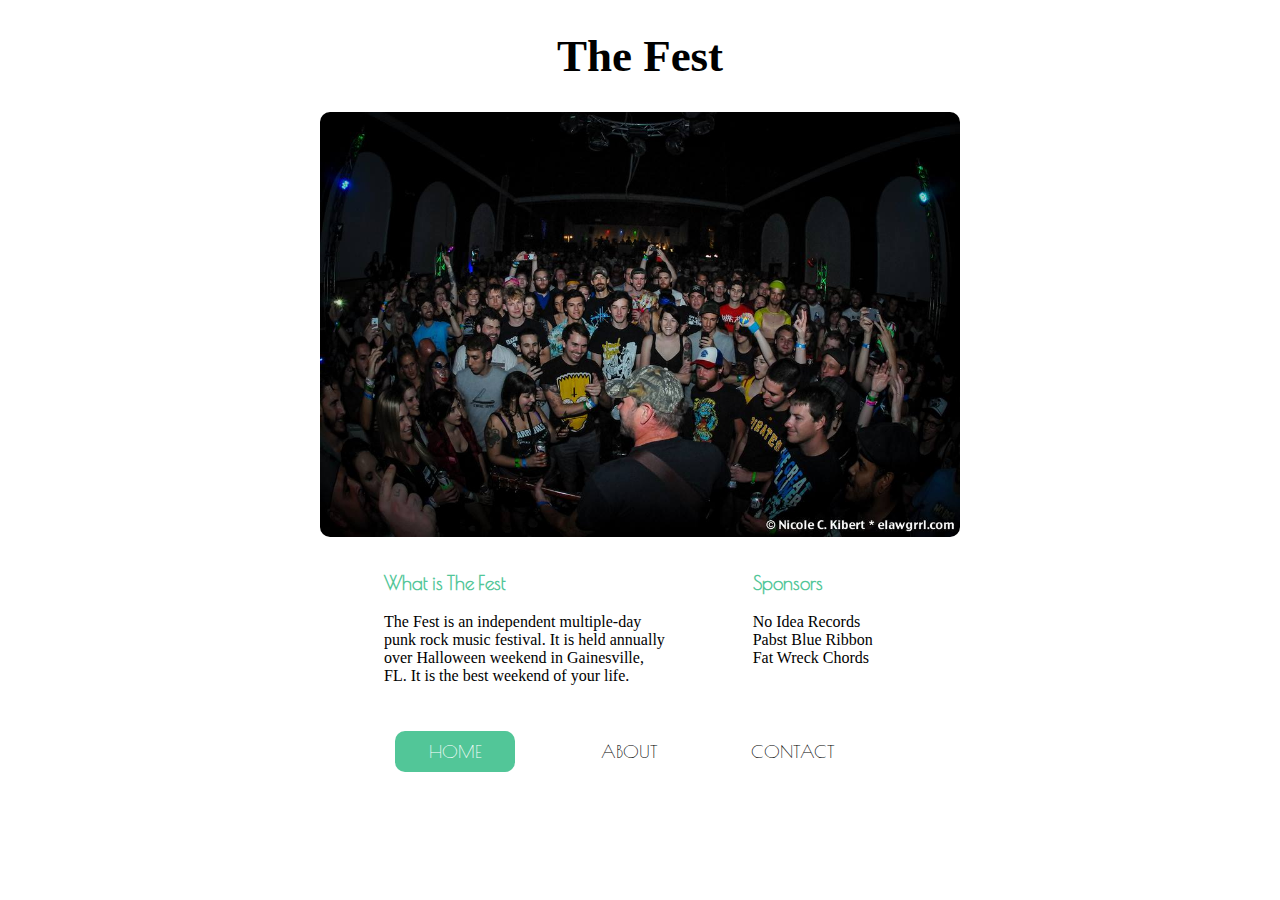
<file: index.html>
<!DOCTYPE html>
<html lang="en">
<head>
  <meta charset="UTF-8">
  <meta name="viewport" content="width=device-width, initial-scale=1.0">
  <title>The Fest</title>
  <link rel="stylesheet" href="css/main.css">
  <link rel="stylesheet" href="css/responsive.css">
  <link href='http://fonts.googleapis.com/css?family=Poiret+One|Tinos:400,700,400italic,700italic|Istok+Web:400,700,400italic,700italic|Vidaloka' rel='stylesheet' type='text/css'>
</head>
<body>
  <header>
    <h1>The Fest</h1>
    <nav>
      <ul>
        <li><a class="current" href="#">HOME</a></li>
        <li><a href="about.html">ABOUT</a></li>
        <li><a href="contact.html">CONTACT</a></li>
      </ul>
    </nav>
  </header>
  <section>
    <p align="center"><img class="home_image" src="photos/fest1.jpg" alt=""></p>
  </section>
    <article>
      <div class="landing_bottom1">
        <h3>What is The Fest</h3>
        <p>The Fest is an independent multiple-day punk rock music festival. It is held annually over Halloween weekend in Gainesville, FL. It is the best weekend of your life.</p>
    </div>
    <div class="landing_bottom2">
        <h3>Sponsors</h3>
        <ul>
          <li><a href="http://www.store.noidearecords.com">No Idea Records</a></li>
          <li><a href="http://www.pabstblueribbon.com">Pabst Blue Ribbon</a></li>
          <li><a href="http://www.fatwreck.com">Fat Wreck Chords</a></li>
        </ul>
      </div>
    </article>
  <footer>
    <nav>
      <ul>
        <li><a class="current" href="#">HOME</a></li>
        <li><a href="about.html">ABOUT</a></li>
        <li><a href="contact.html">CONTACT</a></li>
      </ul>
    </nav>
  </footer>
</body>
</html>
</file>
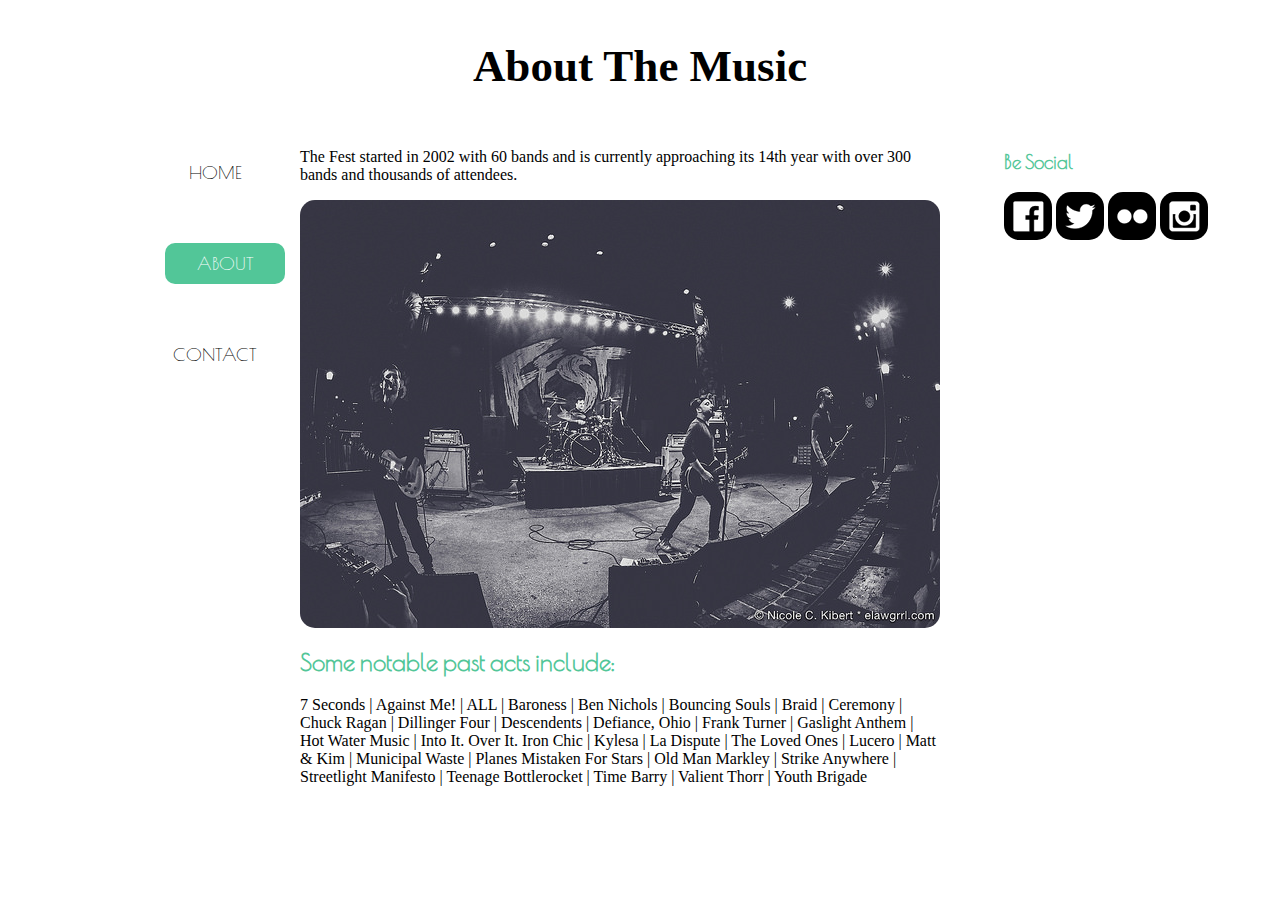
<file: about.html>
<html lang="en">
<head>
  <meta charset="UTF-8">
  <meta name="viewport" content="width=device-width, initial-scale=1.0">
  <title>The Fest</title>
  <link rel="stylesheet" href="css/about.css">
  <link rel="stylesheet" href="css/responsive.css">
  <link href='http://fonts.googleapis.com/css?family=Poiret+One|Tinos:400,700,400italic,700italic|Istok+Web:400,700,400italic,700italic|Vidaloka' rel='stylesheet' type='text/css'>
</head>
<body>
<header>
  <h1>About The Music</h1>
  <nav>
    <ul>
      <li><a href="index.html">HOME</a></li>
      <li><a class="current" href="#">ABOUT</a></li>
      <li><a href="contact.html">CONTACT</a></li>
    </ul>
  </nav>
</header>
<nav>
  <ul>
    <li><a href="index.html">HOME</a></li>
    <li><a class="current" href="#">ABOUT</a></li>
    <li><a href="contact.html">CONTACT</a></li>
  </ul>
</nav>
<section>
  <p>The Fest started in 2002 with 60 bands and is currently approaching its 14th year with over 300 bands and thousands of attendees.</p>
  <p align="center"><img src="photos/menz.jpg" alt="">
  <h2>Some notable past acts include:</h2>
  <p>7 Seconds | Against Me! | ALL | Baroness | Ben Nichols | Bouncing Souls | Braid | Ceremony | Chuck Ragan | Dillinger Four | Descendents | Defiance, Ohio | Frank Turner | Gaslight Anthem | Hot Water Music | Into It. Over It. Iron Chic | Kylesa | La Dispute | The Loved Ones | Lucero | Matt & Kim | Municipal Waste | Planes Mistaken For Stars | Old Man Markley | Strike Anywhere | Streetlight Manifesto | Teenage Bottlerocket | Time Barry | Valient Thorr | Youth Brigade </p>
</section>
<aside>
  <h3>Be Social</h3>
<p><a href="https://www.facebook.com/thefestfl" target="_blank"><img src="photos/facebook.png" alt=""></a>
<a href="https://twitter.com/thefestfl" target="_blank"><img src="photos/twitter.png" alt=""></a>
<a href="https://www.flickr.com/photos/thefestfl/" target="_blank"><img src="photos/flickr.png"></a>
<a href="http://instagram.com/thefestfl" target="_blank"><img src="photos/instagram.png" alt=""></a>
</p>
</aside>

</body>
</html>
</file>
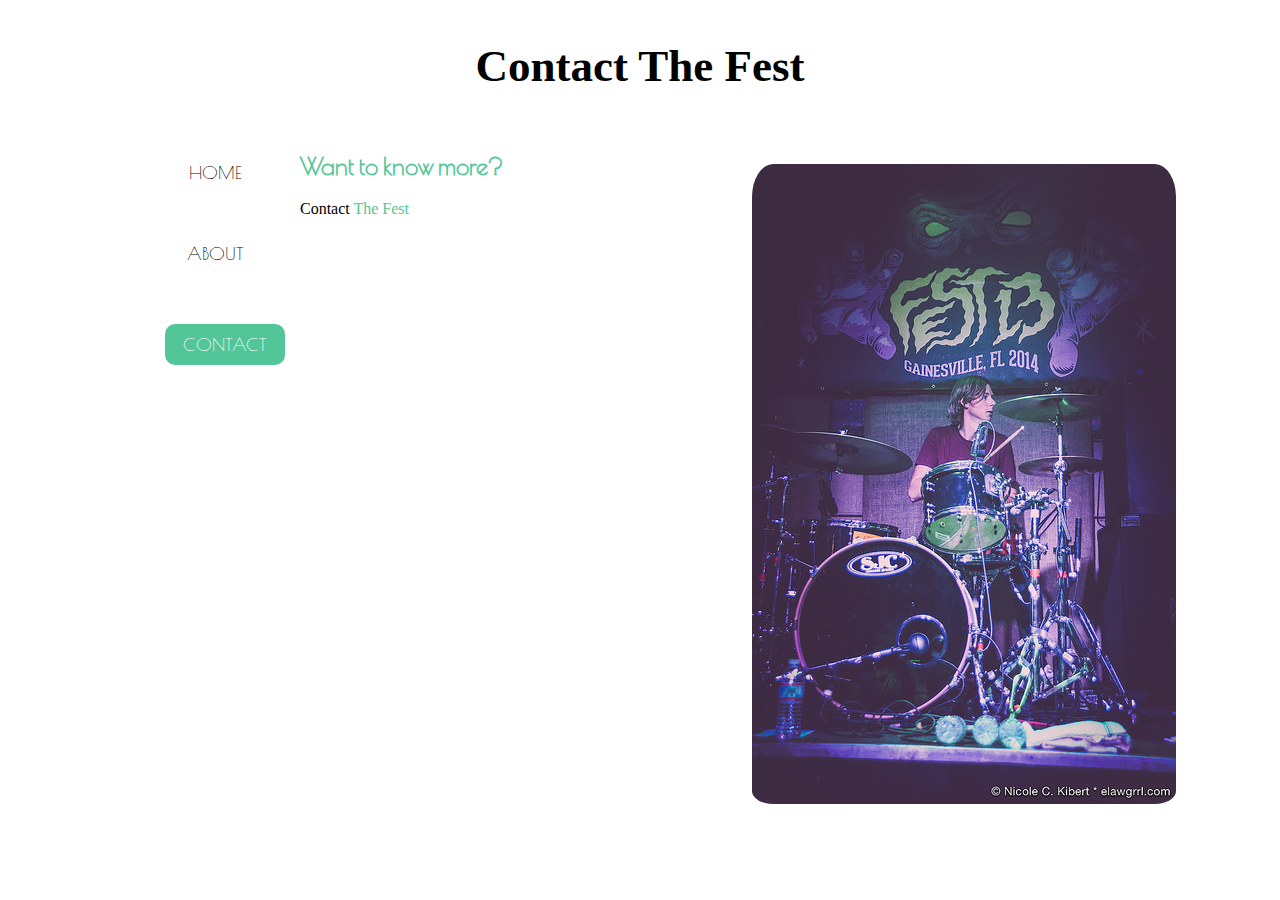
<file: contact.html>
<!DOCTYPE html>
<html lang="en">
<head>
  <meta charset="UTF-8">
  <meta name="viewport" content="width=device-width, initial-scale=1.0">
  <title>The Fest</title>
  <link rel="stylesheet" href="css/contact.css">
  <link rel="stylesheet" href="css/responsive.css">
  <link href='http://fonts.googleapis.com/css?family=Poiret+One|Tinos:400,700,400italic,700italic|Istok+Web:400,700,400italic,700italic|Vidaloka' rel='stylesheet' type='text/css'>
</head>
<body>
  <header>
    <h1>Contact The Fest</h1>
    <nav>
      <ul>
        <li><a href="index.html">HOME</a></li>
        <li><a href="about.html">ABOUT</a></li>
        <li><a class="current" href="#">CONTACT</a></li>
      </ul>
    </nav>
  </header>
  <nav>
    <ul>
      <li><a href="index.html">HOME</a></li>
      <li><a href="about.html">ABOUT</a></li>
      <li><a class="current" href="#">CONTACT</a></li>
    </ul>
  </nav>
  <section class="contact">
    <h2>Want to know more?</h2>
    <p>Contact <a href="mailto:'lindsay.eisberg@gmail.com" target="_blank">The Fest</a></p>
    <img src="photos/fest13.jpg" alt="">
  </section>

</body>
</html>
</file>
<file: css/main.css>
body {
  padding: 0;
  margin: 0; }

ul {
  margin: 0;
  padding: 0;
  list-style-type: none; }

h1 {
  font-family: 'Tinos', serif;
  color: black;
  text-align: center;
  font-size: 45px; }

h2, h3 {
  font-family: 'Poiret One', cursive;
  color: #52C698; }

p {
  font-family: 'Tinos', serif;
  font-size: 16px; }

/*NAV*/
.current, .current:hover {
  font-family: 'Poiret One', cursive;
  font-size: 18px;
  color: #ffffff;
  background-color: #52C698;
  border-radius: 10px;
  padding: 10px; }

.current:hover {
  text-decoration: none; }

nav {
  width: 900px;
  margin: auto; }
  nav ul {
    width: 550px;
    margin: auto; }
  nav li {
    display: inline-block;
    margin: auto;
    text-align: center; }
  nav a {
    font-family: 'Poiret One', cursive;
    font-size: 18px;
    display: block;
    margin: 30px;
    text-decoration: none;
    color: black;
    vertical-align: middle;
    width: 100px; }
    nav a:hover {
      font-family: 'Poiret One', cursive;
      font-size: 18px;
      color: #52C698;
      text-decoration: underline; }

header nav {
  display: none; }

/*layout*/
.home_image {
  display: block;
  border-radius: 10px;
  width: 50%;
  height: 50%; }

article {
  vertical-align: top;
  margin-left: 30%;
  margin-right: 30%; }

.landing_bottom1, .landing_bottom2 {
  vertical-align: top;
  display: inline-block; }

.landing_bottom1 {
  width: 55%; }

.landing_bottom2 {
  width: 28%;
  float: right; }

article a {
  text-decoration: none;
  color: black; }

article a:hover {
  color: #52C698;
  text-decoration: underline; }
</file>
<file: css/responsive.css>
@media screen and (max-width: 500px) {
  h1 {
    font-size: 2.5em;
    margin-top: 20px;
    margin-bottom: 5px; }
  section {
    max-width: 500px;
    width: 100%;
    margin: auto;
    padding-left: 5px; }
  .home_image {
    width: 95%; }
  section p {
    clear: both;
    max-width: 480px;
    width: 100%;
    margin: auto; }
  header {
    padding: 0;
    margin: 0; }
  header nav {
    width: 100%;
    display: inline; }
    header nav ul {
      max-width: 500px;
      width: 100%;
      margin: auto; }
    header nav li {
      display: inline; }
    header nav a {
      width: 100%;
      margin-left: 0; }
      header nav a:hover {
        border-radius: 0%; }
  .current {
    border-radius: 0%;
    padding-left: 0; }
    .current:hover {
      border-radius: 0%;
      padding-left: 0; }
  article {
    max-width: 480px;
    width: 100%;
    margin: auto; }
  .landing_bottom1, .landing_bottom2 {
    max-width: 480px;
    width: 100%;
    margin: auto;
    display: block;
    padding-left: 10px; }
  .landing_bottom2 {
    float: none; }
  footer nav {
    display: none; }
  /*ABOUT THE MUSIC PAGE*/
  nav {
    display: none;
    vertical-align: baseline;
    margin-left: 0; }
  p img {
    max-width: 480px;
    width: 95%;
    margin: 20px auto; }
  aside {
    max-width: 500px;
    width: 100%;
    margin: auto;
    float: none;
    display: block; }
    aside p {
      max-width: 480;
      width: 100%;
      margin: auto;
      text-align: center; }
    aside h3 {
      font-size: 1.5em;
      padding-left: 5px; }
    aside a {
      display: inline-block; }
      aside a img {
        display: block;
        max-width: 48px;
        width: 100%; }
  /*CONTACT*/
  .contact {
    float: none;
    clear: both; }
    .contact p {
      padding-bottom: 20px;
      max-width: 480;
      margin: auto; }
    .contact img {
      padding: 0 0 20px 0;
      max-width: 450px;
      width: 95%;
      margin: auto;
      display: block;
      float: none; } }
</file>
<file: css/about.css>
body {
  padding: 0;
  margin: 0; }

ul {
  margin: 0;
  padding: 0;
  list-style-type: none; }

h1 {
  font-family: 'Tinos', serif;
  color: black;
  text-align: center;
  font-size: 45px; }

h2, h3 {
  font-family: 'Poiret One', cursive;
  color: #52C698; }

p {
  font-family: 'Tinos', serif;
  font-size: 16px; }

/*NAV*/
.current, .current:hover {
  font-family: 'Poiret One', cursive;
  font-size: 18px;
  color: #ffffff;
  background-color: #52C698;
  border-radius: 10px;
  padding: 10px; }

.current:hover {
  text-decoration: none; }

nav {
  width: 900px;
  margin: auto; }
  nav ul {
    width: 550px;
    margin: auto; }
  nav li {
    display: inline-block;
    margin: auto;
    text-align: center; }
  nav a {
    font-family: 'Poiret One', cursive;
    font-size: 18px;
    display: block;
    margin: 30px;
    text-decoration: none;
    color: black;
    vertical-align: middle;
    width: 100px; }
    nav a:hover {
      font-family: 'Poiret One', cursive;
      font-size: 18px;
      color: #52C698;
      text-decoration: underline; }

header nav {
  display: none; }

/*layout*/
.home_image {
  display: block;
  border-radius: 10px;
  width: 50%;
  height: 50%; }

article {
  vertical-align: top;
  margin-left: 30%;
  margin-right: 30%; }

.landing_bottom1, .landing_bottom2 {
  vertical-align: top;
  display: inline-block; }

.landing_bottom1 {
  width: 55%; }

.landing_bottom2 {
  width: 28%;
  float: right; }

article a {
  text-decoration: none;
  color: black; }

article a:hover {
  color: #52C698;
  text-decoration: underline; }

nav {
  width: 20%;
  margin-left: 20px; }
  nav ul {
    width: 10%; }
  nav a {
    vertical-align: middle;
    text-align: center; }

header {
  padding: 10px; }

nav, section, aside {
  display: inline-block;
  vertical-align: top; }

section {
  width: 50%;
  margin-left: 20px; }

aside {
  width: 20%;
  float: right;
  margin-right: 20px; }
  aside img {
    background-color: black;
    border-radius: 10px; }
    aside img:hover {
      background-color: #52C698; }

p img {
  border-radius: 15px; }
</file>
<file: css/contact.css>
body {
  padding: 0;
  margin: 0; }

ul {
  margin: 0;
  padding: 0;
  list-style-type: none; }

h1 {
  font-family: 'Tinos', serif;
  color: black;
  text-align: center;
  font-size: 45px; }

h2, h3 {
  font-family: 'Poiret One', cursive;
  color: #52C698; }

p {
  font-family: 'Tinos', serif;
  font-size: 16px; }

/*NAV*/
.current, .current:hover {
  font-family: 'Poiret One', cursive;
  font-size: 18px;
  color: #ffffff;
  background-color: #52C698;
  border-radius: 10px;
  padding: 10px; }

.current:hover {
  text-decoration: none; }

nav {
  width: 900px;
  margin: auto; }
  nav ul {
    width: 550px;
    margin: auto; }
  nav li {
    display: inline-block;
    margin: auto;
    text-align: center; }
  nav a {
    font-family: 'Poiret One', cursive;
    font-size: 18px;
    display: block;
    margin: 30px;
    text-decoration: none;
    color: black;
    vertical-align: middle;
    width: 100px; }
    nav a:hover {
      font-family: 'Poiret One', cursive;
      font-size: 18px;
      color: #52C698;
      text-decoration: underline; }

header nav {
  display: none; }

/*layout*/
.home_image {
  display: block;
  border-radius: 10px;
  width: 50%;
  height: 50%; }

article {
  vertical-align: top;
  margin-left: 30%;
  margin-right: 30%; }

.landing_bottom1, .landing_bottom2 {
  vertical-align: top;
  display: inline-block; }

.landing_bottom1 {
  width: 55%; }

.landing_bottom2 {
  width: 28%;
  float: right; }

article a {
  text-decoration: none;
  color: black; }

article a:hover {
  color: #52C698;
  text-decoration: underline; }

nav {
  width: 20%;
  margin-left: 20px; }
  nav ul {
    width: 10%; }
  nav a {
    vertical-align: middle;
    text-align: center; }

header {
  padding: 10px; }

nav, section {
  display: inline-block;
  vertical-align: top; }

section {
  width: 70%;
  margin-left: 20px; }
  section a {
    text-decoration: none;
    color: #52C698; }
    section a:hover {
      color: #52C698;
      text-decoration: underline; }
  section img {
    display: inline-block;
    vertical-align: top;
    float: right;
    margin-right: 20px;
    margin-top: -70px;
    padding-bottom: 20px;
    border-radius: 5%; }
</file>
